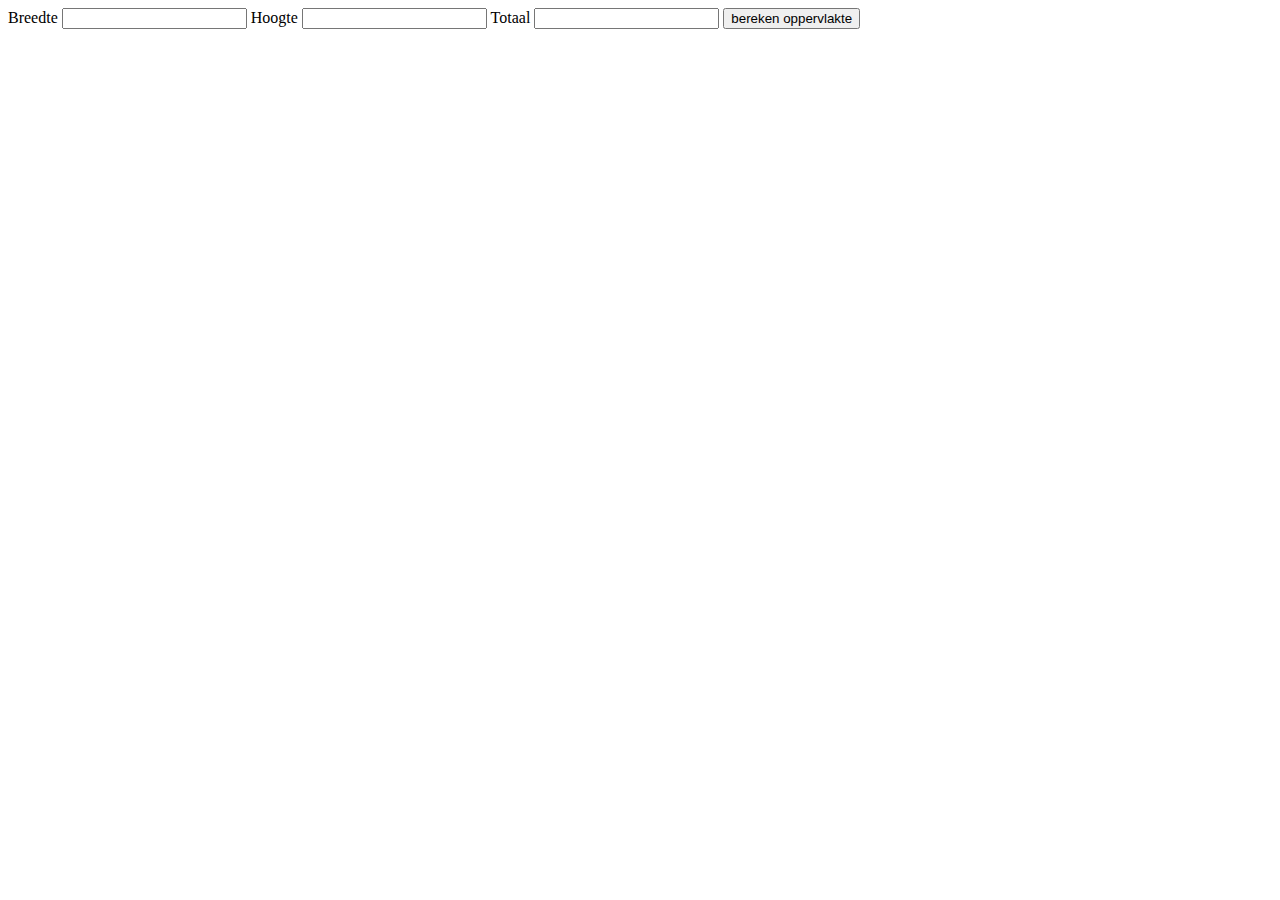
<file: week-3/oppervlakte-berekenen/index.html>
<!DOCTYPE html>
<html lang="en">
<head>
    <meta charset="UTF-8">
    <meta name="viewport" content="width=device-width, initial-scale=1.0">
    <title>Document</title>
</head>
<body>

    <label>Breedte</label>
    <input type="text" id="breedte" name="breedte">

    <label>Hoogte</label>
    <input type="text" id="hoogte" name="hoogte">

    <label>Totaal</label>
    <input type="text" id="oppervlakte" name="oppervlakte">

    <input type="button" value="bereken oppervlakte" onclick="berekenOppervlakte()">
    
    <script src="script.js"></script>
</body>
</html>
</file>
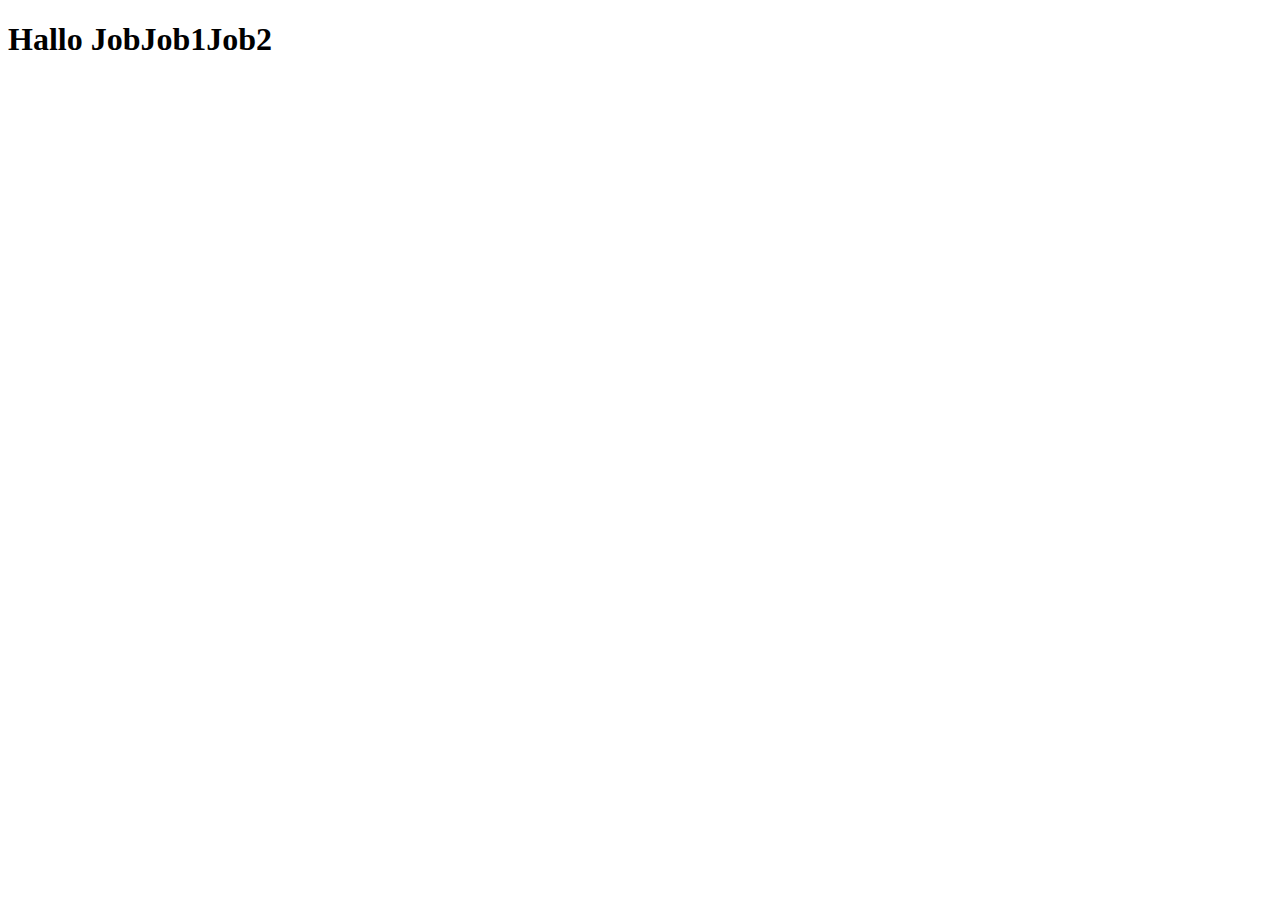
<file: week-3/voorbereiding/index.html>
<!DOCTYPE html>
<html lang="en">
<head>
    <meta charset="UTF-8">
    <meta name="viewport" content="width=device-width, initial-scale=1.0">
    <title>Document</title>
</head>
<body>
    <h1></h1>
    <script src="script.js"></script>
</body>
</html>
</file>
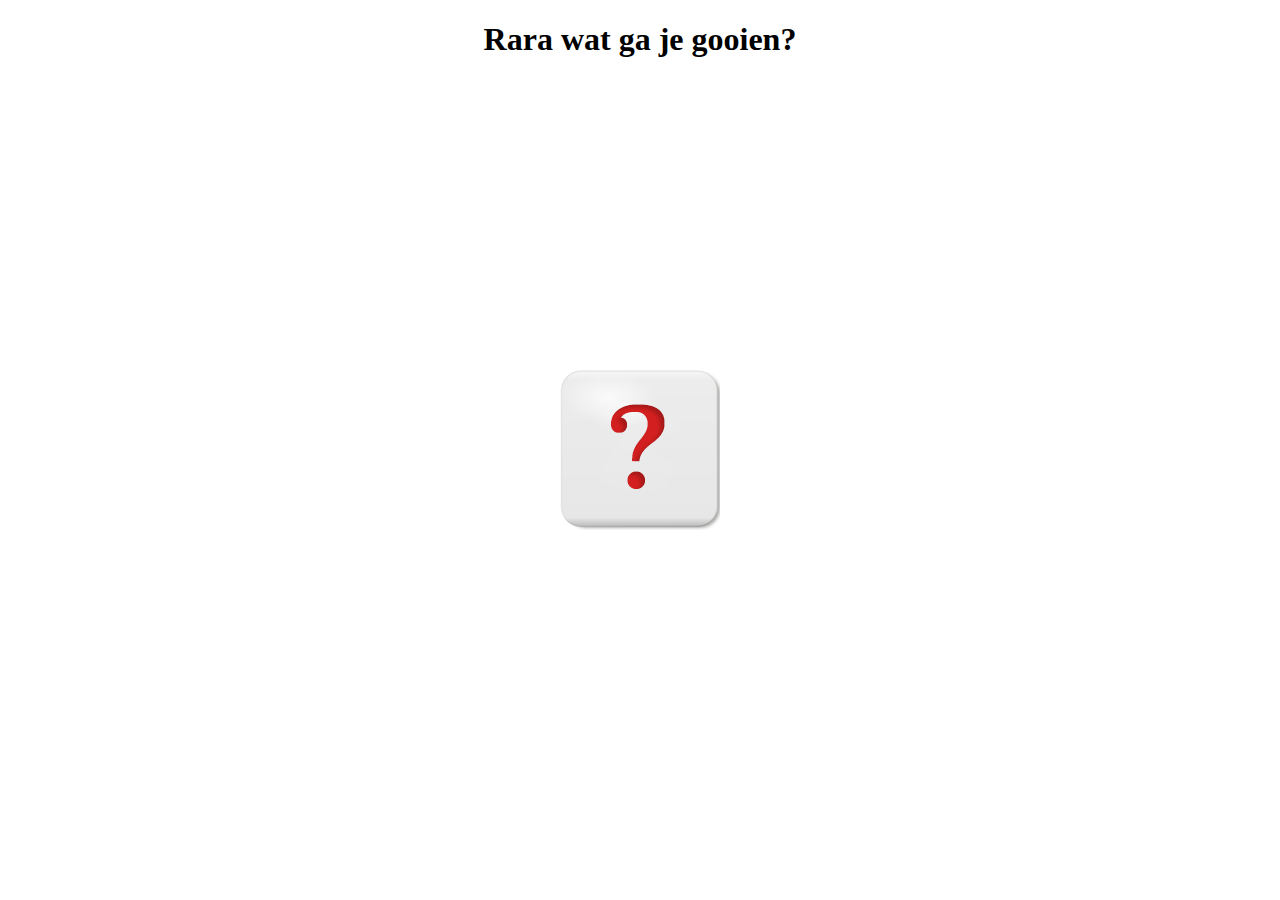
<file: week-4/dobbelen-v-3/index.html>
<!DOCTYPE html>
<html lang="en">
<head>
    <meta charset="UTF-8">
    <meta name="viewport" content="width=device-width, initial-scale=1.0">

    <link rel="stylesheet" href="style.css">
    <title>Document</title>
</head>
<body>
    <img src="./img/dice0.png" alt="dobbelsteen">
    <h1>Rara wat ga je gooien?</h1>
    <script src="script.js"></script>
</body>
</html>
</file>
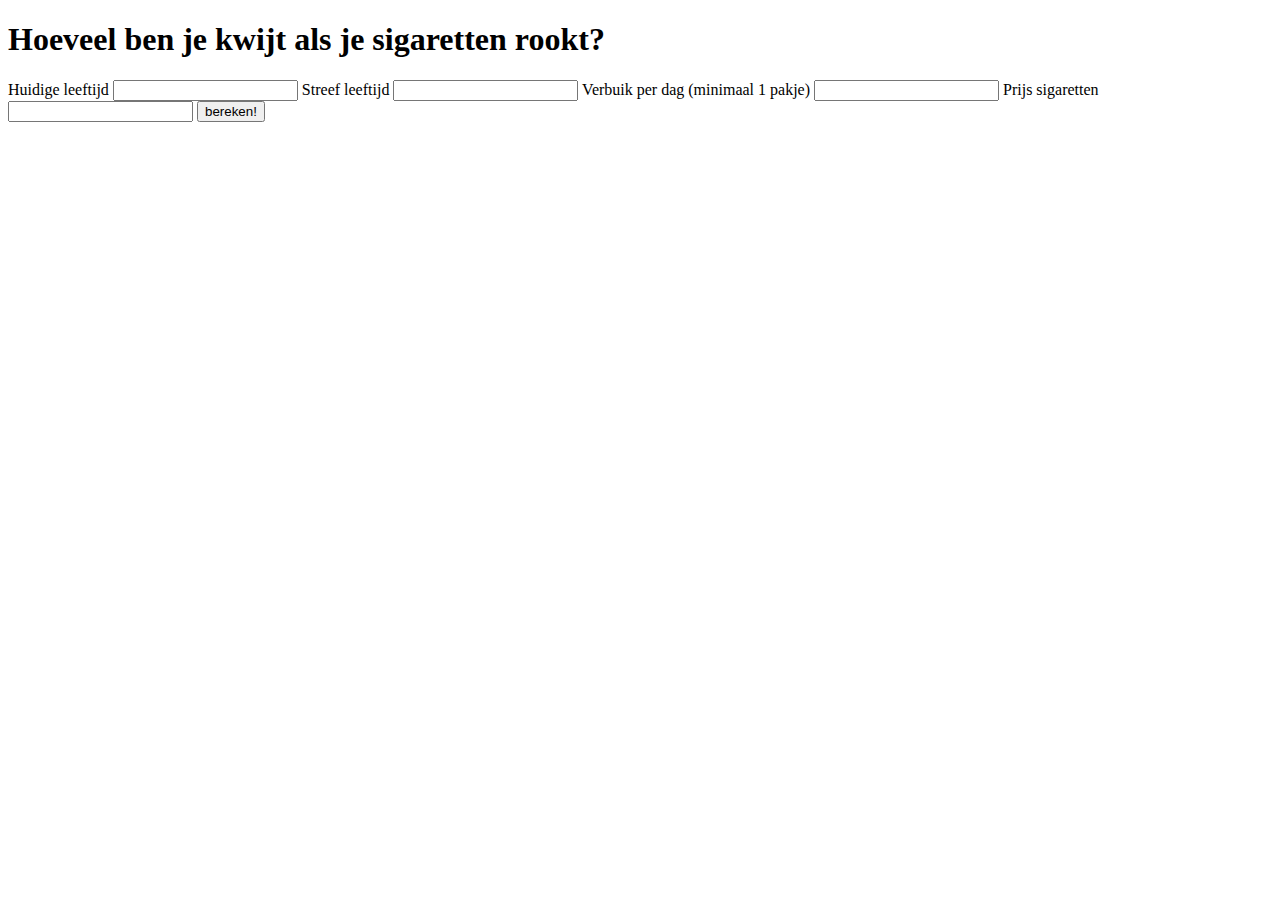
<file: week-4/dure-hobby/index.html>
<!DOCTYPE html>
<html lang="en">
<head>
    <meta charset="UTF-8">
    <meta name="viewport" content="width=device-width, initial-scale=1.0">
    <title>Document</title>
</head>
<body>
    <h1>Hoeveel ben je kwijt als je sigaretten rookt?</h1>
    <label>Huidige leeftijd</label>
    <input type="text" name="leeftijd" id="leeftijd">
    <label>Streef leeftijd</label>
    <input type="text" name="streef" id="streef">
    <label>Verbuik per dag (minimaal 1 pakje)</label>
    <input type="text" name="verbruik" id="verbruik">
    <label>Prijs sigaretten</label>
    <input type="text" name="prijs" id="prijs">

    <input type="submit" id="submit" value="bereken!">
    
    <p></p>
    <p id="uitkomst"></p>
    <script src="script.js"></script>
</body>
</html>
</file>
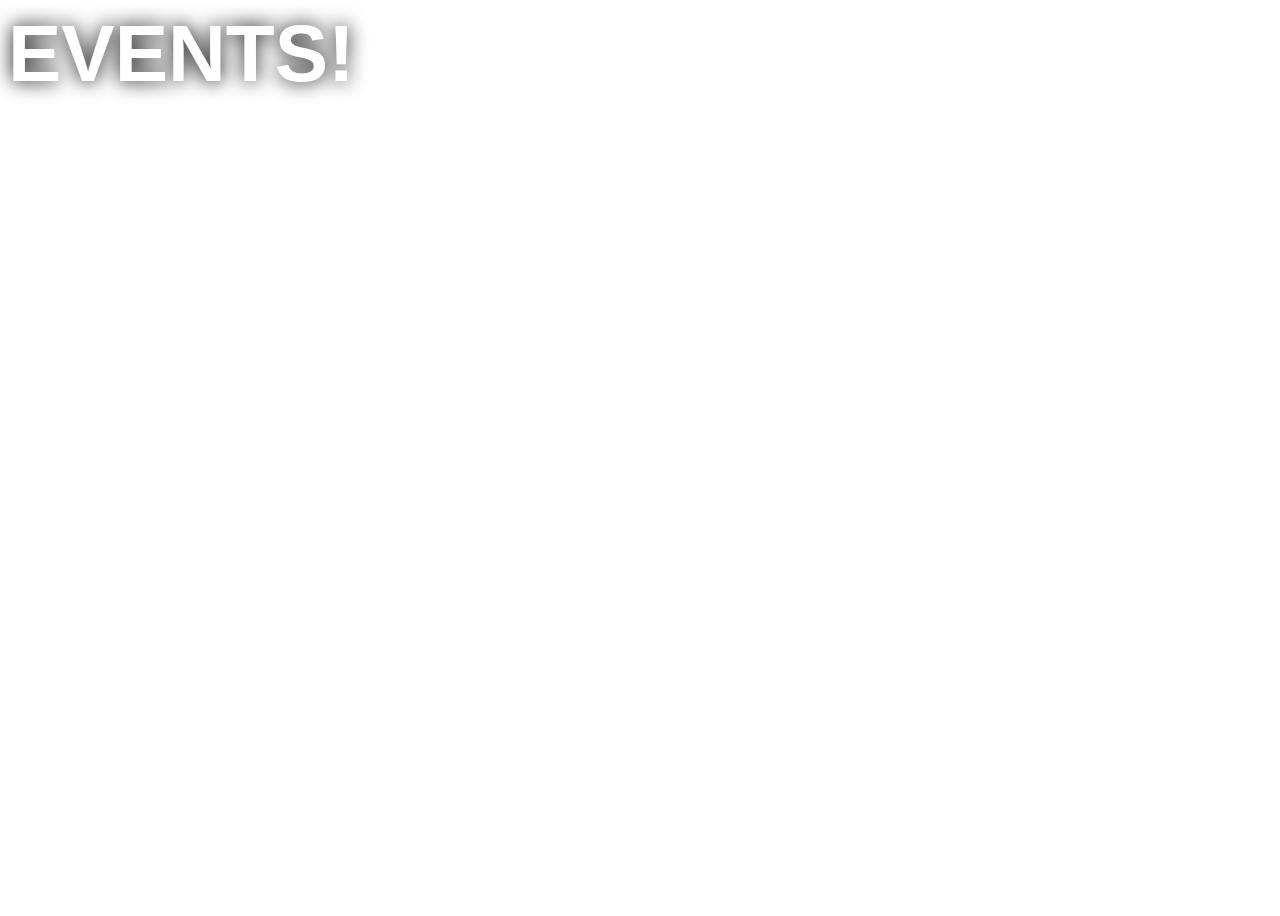
<file: week-5/events huiswerk opdracht/index.html>
<!DOCTYPE html>
<html>
<head>
    <title>Klikr</title>
    <meta charset="utf-8" />
    <meta name="author" content="???" />
    <link rel="stylesheet" href="./css/main.css">
</head>
<body>
    

    <script src="./scripts/script.js"></script>
</body>
</html>
</file>
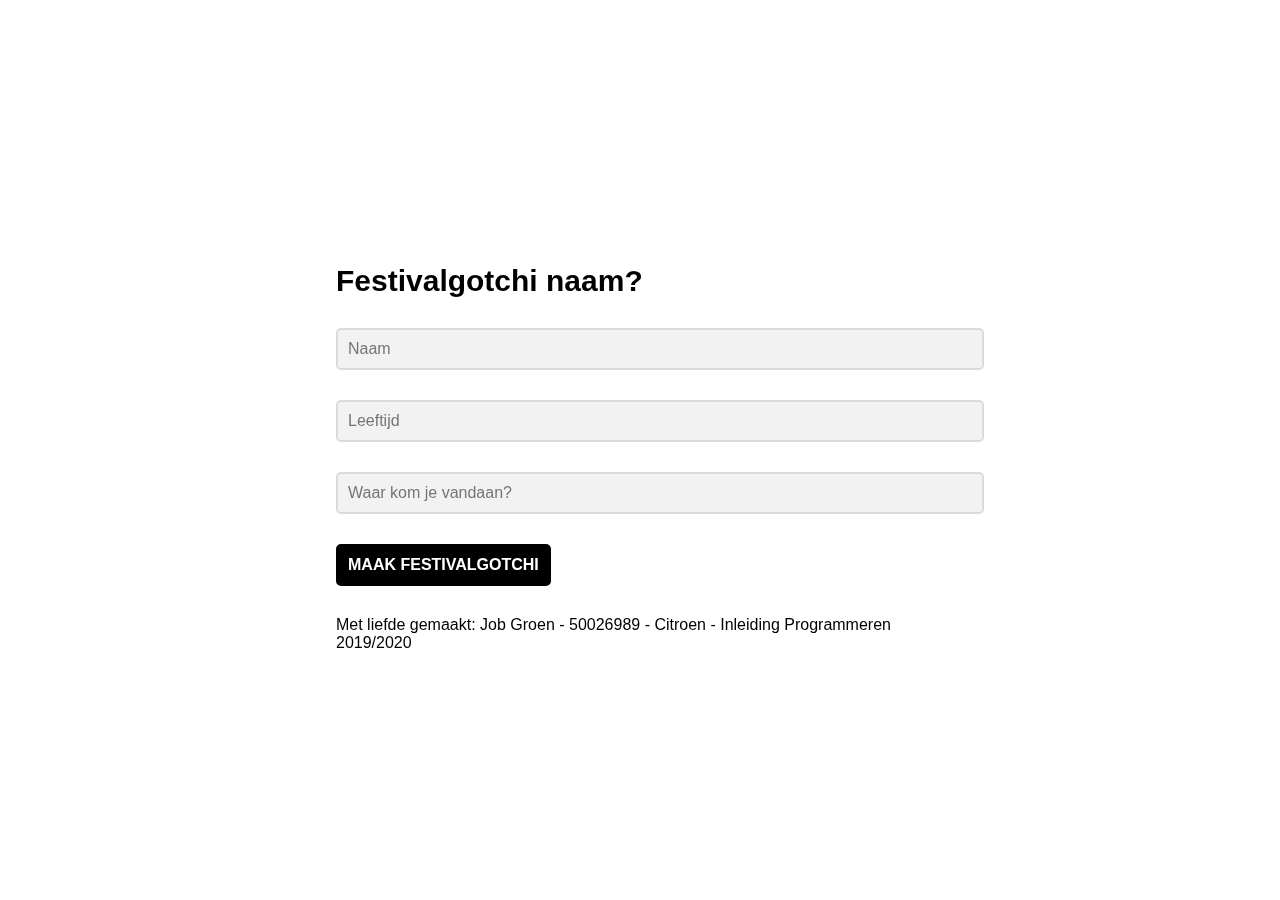
<file: week-7/eindopdracht/index.html>
<!DOCTYPE html>
<html lang="en">
<head>
    <meta charset="UTF-8">
    <meta name="viewport" content="width=device-width, initial-scale=1.0">

    <link rel="stylesheet" href="./css/style.css">
    <title>Festivalgotchi - Job Groen</title>
</head>
<body>

    <form>
        <label for="naam">Festivalgotchi naam?</label>
        <input type="text" name="naam" id="naam" placeholder="Naam" required>
        <input type="number" name="leeftijd" id="leeftijd" placeholder="Leeftijd" required>
        <input type="text" name="geboortestad" id="geboortestad" placeholder="Waar kom je vandaan?" required>
        <input type="submit" value="Maak Festivalgotchi">
    </form>

    <section>
        <h1></h1>
        <img id="status" src="./img/happy.jpg" alt="foto">
        
        <p id="tekst"></p>
        
        <div id="status">
            <div class="balk" id="balk"></div>
          </div>

        <article>
            <input type="button" class="knop" id="eten" value="Geef eten">
            <input type="button" class="knop" id="water" value="Geef water">
            <input type="button" class="knop" id="knuffel" value="Geef knuffel">
        </article>

        <input type="reset"  class="geenreset" id="reset">

        <p id="naamgotchi">Hou festivalgotchi in leven door hem te voeden, knuffelen en drinken te geven.</p>

    </section>

    <footer>Met liefde gemaakt: Job Groen - 50026989 - Citroen - Inleiding Programmeren 2019/2020</footer>

    <script src="./js/script.js"></script>
</body>
</html>
</file>
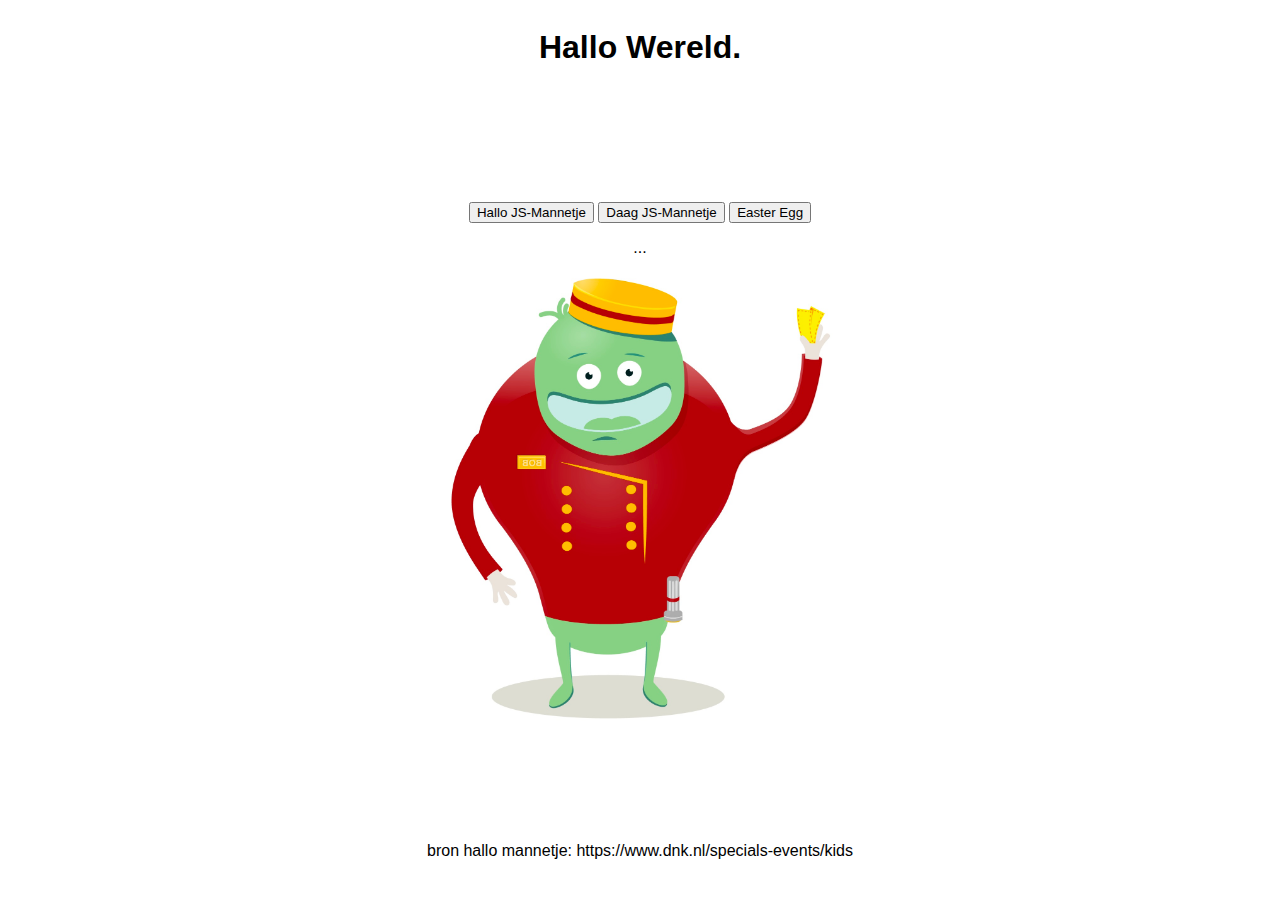
<file: week-1/hallozeggen/hallo.html>
<!DOCTYPE html>
<html lang='nl'>

<head>
    <title>Hallo daar.</title>
    <meta charset="utf-8" />
    <meta name="description" content="Oefening eventhandling" />
    <link rel="stylesheet" type="text/css" href="_css/style.css">

</head>

<body>
    <header>
        <h1>Hallo Wereld.</h1>
    </header>

    <section>

        <div>
            <button id='hallo'>Hallo JS-Mannetje</button>
            <button id='daag'>Daag JS-Mannetje</button>
            <button id="eng">Easter Egg</button>

            <p id='antwoord'>...</p>
            <img src="_img/hallomannetje.png" alt="hallo mannetje" id='hallomannetje'>
        </div>

    </section>

    <footer>
        bron hallo mannetje: https://www.dnk.nl/specials-events/kids
    </footer>

    <script type="text/javascript" src="_js/hallo.js"></script>


</body>

</html>
</file>
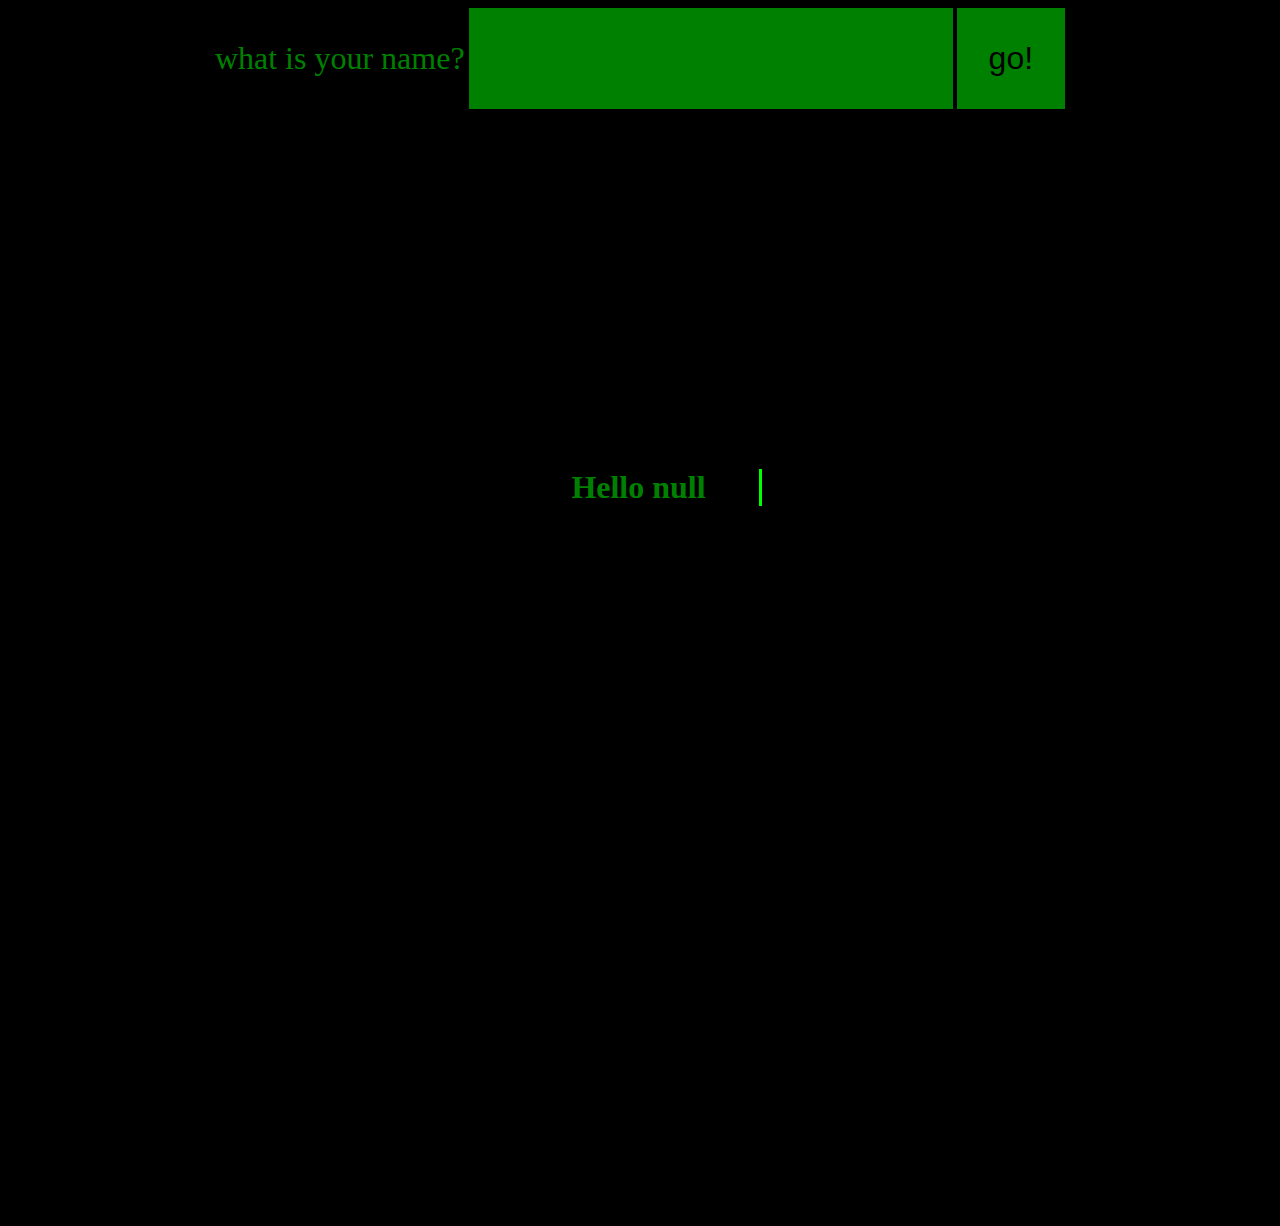
<file: week-1/HelloWorld/helloWorld.html>
<!DOCTYPE html>
<html lang="en">
<head>
    <meta charset="UTF-8">
    <meta name="viewport" content="width=device-width, initial-scale=1.0">
    <link rel="stylesheet" href="./css/style.css">
    <title>Document</title>
</head>
<body>

    <!-- les 1B.3 -->
    <form>
    <label>what is your name?</label>
    <input type="text">
    <button type="submit">go!</button>
    </form>

    <h1 class="les2b"></h1>


    <!-- les 1B.2 -->
    <h1></h1>

    <script src="js/script.js"></script>
</body>
</html>
</file>
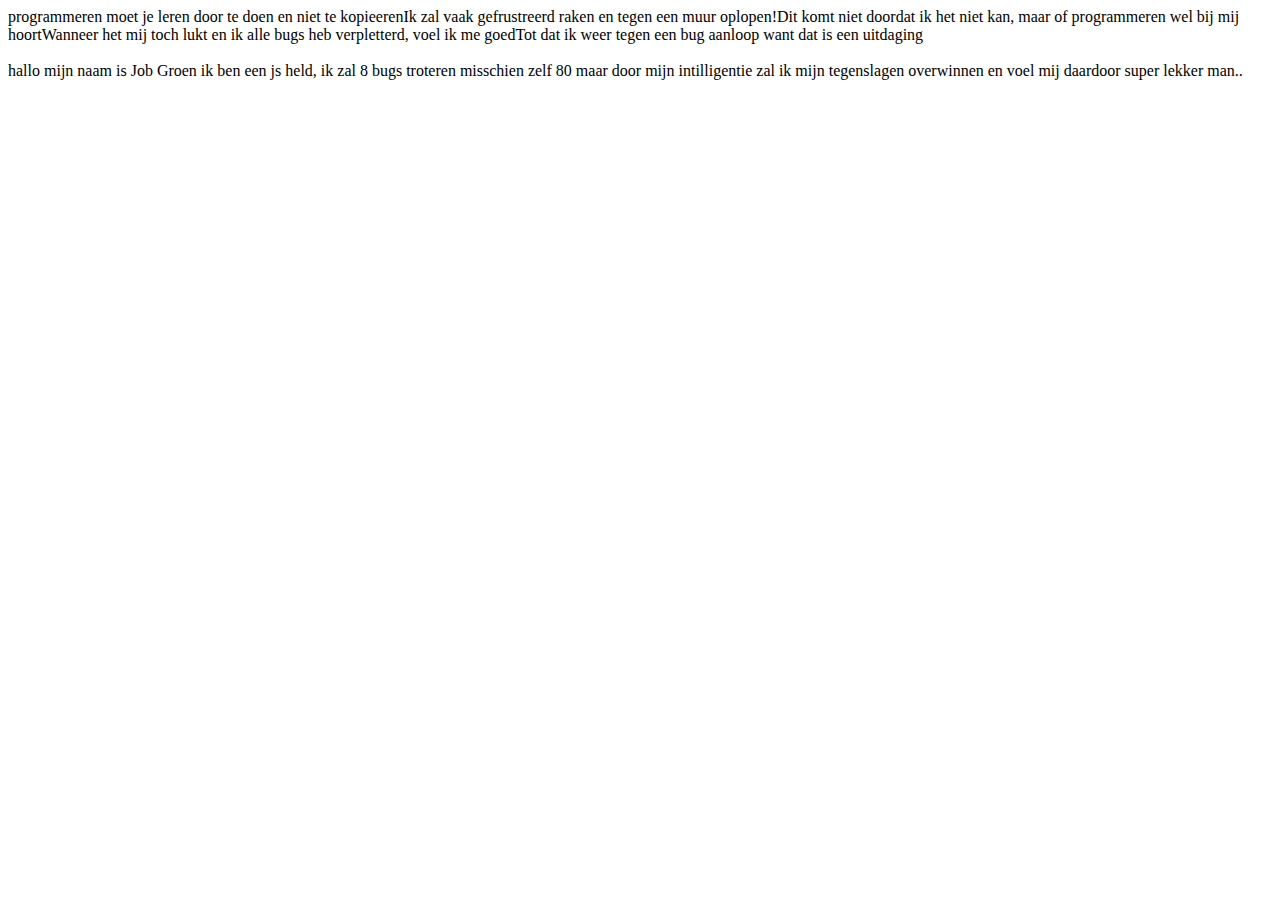
<file: week-2/huiswerk/huiswerk.html>
<!DOCTYPE html>
<html lang="en">
<head>
    <meta charset="UTF-8">
    <meta name="viewport" content="width=, initial-scale=1.0">
    <title>Document</title>
</head>
<body>
  
    
    <script src="./js/script.js"></script>
    <script src="./js/dobbelen.js"></script>
</body>
</html>
</file>
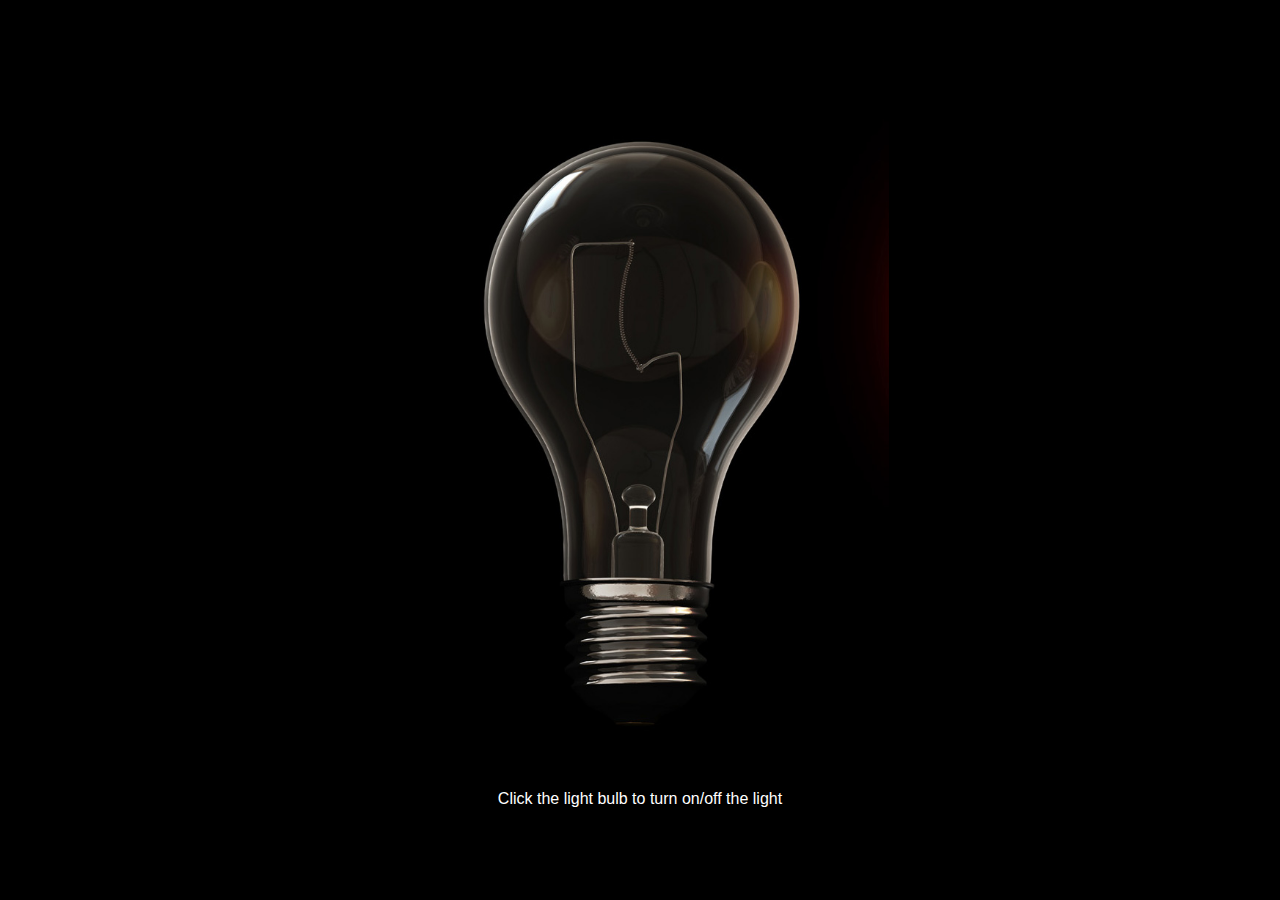
<file: week-5/Lampje Bouwstenen/lamp.html>
<!DOCTYPE html>
<html>
<head>
    <title>Lamp</title>
    <meta charset="utf-8" />
    <meta name="description" content="Oefening eventhandling" />
    <meta name="author" content="Laura Benvenuti & D de Vries" />
    <!-- Bron: http://www.w3schools.com/js/tryit.asp?filename=tryjs_lightbulb */ -->
    <!-- images: bulb-by-mynewslinx.blogspotdotcom -->
    <link rel="stylesheet" type="text/css" href="css/style.css">

</head>
<body>

	<img id="bulb" src="img/bulb_off.jpg" alt="lampje">

	<p>Click the light bulb to turn on/off the light</p>
    
    <script src="./script/script.js"></script>
</body>
</html>
</file>
<file: week-4/dobbelen-v-3/style.css>
img {
    transform: translate(-50%, -50%);
    position: absolute;
    margin-right: -50%;
    margin: 0;
    left: 50%;
    top: 50%;
}

h1 {
  text-align: center;
}

.throw{
    animation: throw 0.5s ease-out;
}

@keyframes throw{
    0%{
      transform: translateX(0) rotate(-300deg);
      opacity: 0
     }
   50%{
      transform: translateX(0) rotate(350deg);
      opacity: 1;
    }
    100%{
        transform: translateX(0) rotate(-300deg);
        opacity: 1;
      }

  }
</file>
<file: week-5/events huiswerk opdracht/css/main.css>
html {
  box-sizing: border-box;
}

*, *:before, *:after {
  box-sizing: inherit;
}

body{
    font-family: sans-serif;
    height: 100vh;
    color: #fff;
}

body{
    /* background: radial-gradient(
        circle,
        rgb(255, 0, 0),     /*red*/
        rgb(255, 255, 0),   /*yellow*/
        rgb(0, 255, 0),     /*green*/
        rgb(0, 255, 255),   /*cyan*/
        rgb(0, 0, 255),     /*blue*/
        rgb(255, 0, 255)    /*magenta*/
    ); */
    display: flex;
    align-items: center;
    justify-content: center;
}

h1{
    font-size: 5em;
    text-shadow: 0px 0px 20px #000;
    padding: 0;
    margin: 0;
    cursor: pointer;
    -webkit-user-select: none;
    -moz-user-select: none;
    -ms-user-select: none;
    user-select: none;
}
</file>
<file: week-7/eindopdracht/css/style.css>
/* Festivalgotchi CSS  */
body {
    transform: translate(-50%, -50%);
    font-family: sans-serif;
    position: fixed;
    left: 50%;
    top: 50%;
}


/* B E G I N S C H E R M */
section.beginverzorgen {display: block;}
form.joep {display: none;}
section {display: none;}

label {
    display: block;
    margin: 0 auto;
}

form input[type=text], form input[type=number] {
    background-color: rgba(0,0,0,.05);
    border: 2px solid rgba(0,0,0,.1);
    border-radius: 5px;
    margin-top: 30px;
    font-size: 16px;
    display: block;
    padding: 10px;
    width: 100%;
}

form input[type=submit]{
    background-color: #000000;
    border: 2px solid #000000;
    text-transform: uppercase;
    transition: .3s ease;
    border-radius: 5px;
    font-weight: 600;
    color: #ffffff;
    font-size: 16px;
    margin: 30px 0;
    padding: 10px;
    display: block;
}

form input[type=submit]:hover{
    background-color: transparent;
    border: 2px solid #000000;
    color: #000000;
    cursor: pointer;

}

form label {
    font-size: 30px;
    font-weight: 600;
}


/* S P E L S C H E R M */
h1 {
    text-decoration: underline;
    text-transform: uppercase;
    text-align: center;
    font-size: 40px;
}

img {
    border: 2px solid rgba(0,0,0,.2);
    width: 300px !important;
    border-radius: 50%;
    margin: 45px auto;
    display: block;
}

p {
    text-align: center;
}

article {
    margin: 0px auto;
    width: 400px;
    padding: 15px 0;
}

input.knop {
    display: inline-block;
    background-color: transparent;
    border: 2px solid rgba(0,0,0,.1);
    font-size: 16px;
    padding: 15px;
    margin: 0 15px 0 0;
    transition: .3s ease;
}

input.knop:hover {
    background-color: #000000;
    border: 2px solid #000000;
    cursor: pointer;
    color: #ffffff;
}

.balk {
    font-size: 20px;
}

.balk {
    background: #000000;
    color: #ffffff;
    padding: 15px;
    display: inline-block;
    border: 2px solid rgba(0,0,0,.1);
}

.overige-leven {
    background: transparent;
    color: #000000;
    padding: 30px;
    display: inline-block;
    border: 2px solid rgba(0,0,0,.1);
}


/* O V E R L E D E N  */
.overleden {
    display: none;
}

.geenreset {
    display: none;
}

.resetbutton {
    display: block;
    margin: auto;
}







#status {
    width: 100%;
    background-color: #ffffff;
    border: 2px solid rgba(0,0,0,.1);
  }
  
  #balk {
    width: 100%;
    height: 30px;
    background-color: #000000;
  }
</file>
<file: week-1/hallozeggen/_css/style.css>
body { /* layout */
    min-height: calc(100vh - 3em);
    display:flex;
    flex-direction: column;
    justify-content: space-between;
}

body { /* tekst stijl */
font-family: sans-serif;
	text-align: center;
}
 img {
 	height: 50vh;
 }


/* het lampje plaatsen */
/*img#hallomannetje {
	margin: auto;
	display: block;
	height: 50vh;
	float:left;
}*/
</file>
<file: week-1/HelloWorld/css/style.css>
body {
    background-color: #000;
    color: green;
    font-family: 'VT323';
    text-align: center;
}

h1 {
    border-right: .1em solid lime;
    width: 15ch;
    white-space: nowrap;
    overflow: hidden;
    margin: 40vh auto;
}

input,
label,
button {
    font-size: 2em;
}

input,
button {
    background-color: green;
    color: #000;
    border: none;
    padding: 1em;
}

/* Animatie voor activeren formulier */
.trigger_form_animation {
    animation: turn-off 0.5s ease-out;
    animation-fill-mode: forwards;
}

@keyframes turn-off {
    0% {
        transform: scale(1, 1) translate3d(0, 0, 0);
        opacity: 1;
    }

    25% {
        transform: scale(1, 0.09) translate3d(0, 0, 0);
        opacity: 1;
        background: lime;
    }

    50% {
        transform: scale(1, 0.01) translate3d(0, 0, 0);
    }

    75% {
        transform: scale(0.1, 0.1) translate3d(0, 0, 0);
    }

    100% {
        transform: scale(0, 0) translate3d(0, 0, 0);
    }
}

/* animatie h1 */
.trigger_h1_animation {
    animation: typing 2s steps(14, end), blink-caret .2s step-end infinite alternate;
}

@keyframes typing {
    from {
        width: 0;
    }
}

@keyframes blink-caret {
    50% {
        border-color: transparent;
    }
}
</file>
<file: week-5/Lampje Bouwstenen/css/style.css>
body{
	background: #000;
	color: #fff;
	font-family: sans-serif;
}

img{
	margin: auto;
	display: block;
	height: 80vh;
	margin-top: 6vh;
}

p{
	text-align: center;
}
</file>
